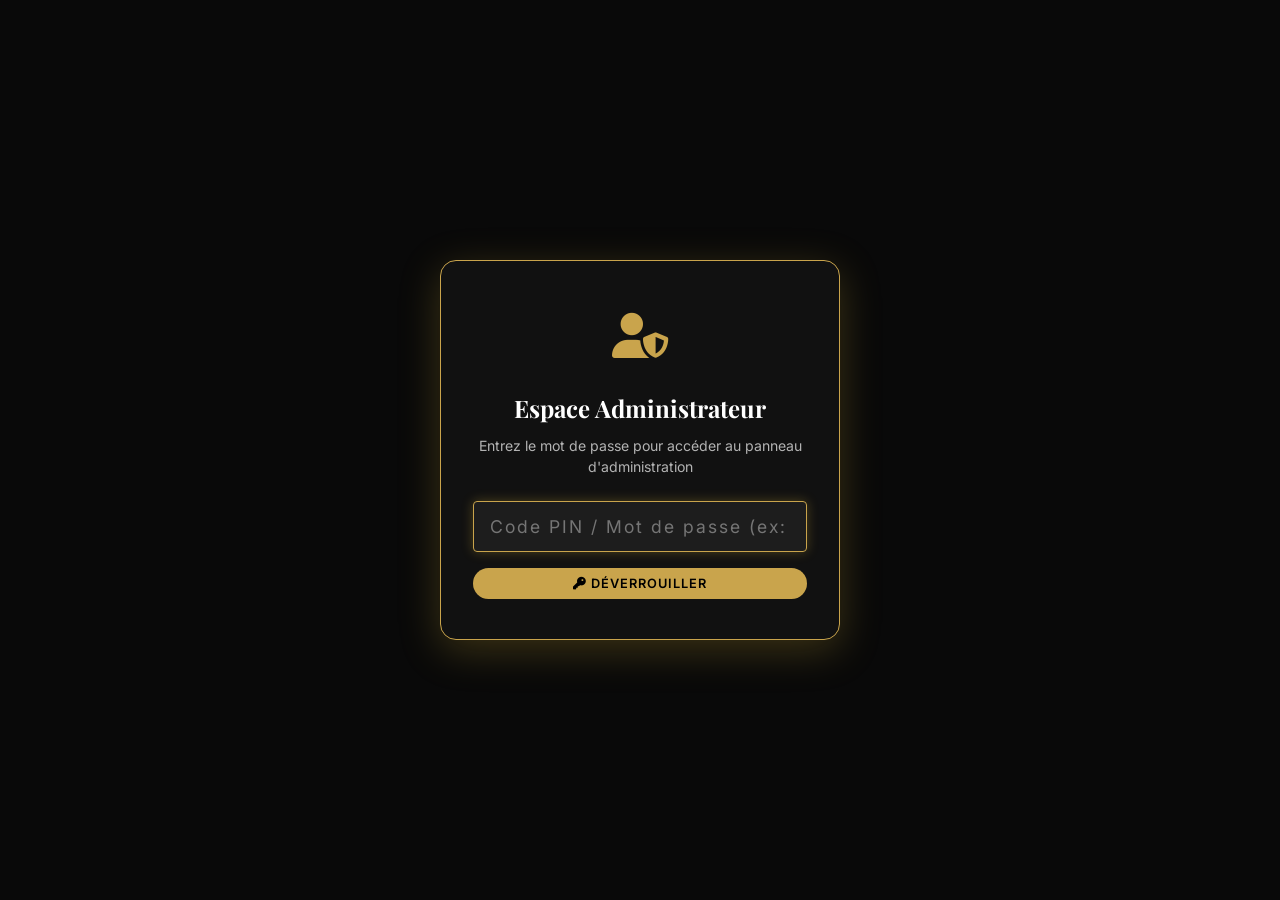
<file: admin.html>
<!DOCTYPE html>
<html lang="fr" dir="ltr">
<head>
  <meta charset="UTF-8">
  <meta name="viewport" content="width=device-width, initial-scale=1.0">
  <title>Agharbi Parfum | Administration</title>
  <meta name="description" content="Panneau d'administration - Gérer les produits Agharbi Parfum">
  <link rel="stylesheet" href="style.css">
  <link rel="stylesheet" href="https://cdnjs.cloudflare.com/ajax/libs/font-awesome/6.5.1/css/all.min.css">
</head>
<body class="admin-page">

  <!-- Admin Auth Lock Screen Overlay -->
  <div class="admin-auth-overlay" id="adminAuthOverlay">
    <div class="admin-auth-box">
      <div class="auth-icon"><i class="fas fa-user-shield"></i></div>
      <h2>Espace Administrateur</h2>
      <p>Entrez le mot de passe pour accéder au panneau d'administration</p>
      <form onsubmit="verifyAdminPassword(event)">
        <div class="form-group" style="margin-bottom:16px;">
          <input type="password" id="adminPasswordInput" placeholder="Code PIN / Mot de passe (ex: 1234)" required autofocus>
        </div>
        <div id="authErrorMsg" class="auth-error" style="display:none; color:#ff4d4d; font-size:0.85rem; margin-bottom:12px; font-weight:600;">
          <i class="fas fa-exclamation-circle"></i> Mot de passe incorrect !
        </div>
        <button type="submit" class="admin-btn admin-btn-primary" style="width:100%; justify-content:center;">
          <i class="fas fa-key"></i> Déverrouiller
        </button>
      </form>
    </div>
  </div>

  <!-- Admin Container -->
  <div class="admin-container" id="adminMainContainer" style="display:none;">
    
    <!-- Admin Header -->
    <div class="admin-header">
      <h1><span class="gold">AGharbï PARFUMS</span> — Administration</h1>
      <p>Gérez vos produits, importez depuis Excel et exportez votre catalogue</p>
      <div class="admin-nav">
        <a href="index.html"><i class="fas fa-home"></i> Boutique</a>
        <a href="#" class="active" onclick="showTab('products')"><i class="fas fa-box"></i> Produits</a>
        <a href="#" onclick="showTab('import')"><i class="fas fa-file-excel"></i> Import Excel</a>
        <a href="#" onclick="showTab('add')"><i class="fas fa-plus-circle"></i> Ajouter</a>
        <a href="#" onclick="lockAdmin()" style="margin-left:auto; color:#ff4d4d;"><i class="fas fa-sign-out-alt"></i> Déconnexion</a>
      </div>
    </div>

    <!-- Stats -->
    <div class="admin-stats" id="adminStats">
      <div class="admin-stat-card">
        <div class="stat-icon"><i class="fas fa-box-open"></i></div>
        <div class="stat-value" id="statTotal">0</div>
        <div class="stat-label">Total Produits</div>
      </div>
      <div class="admin-stat-card">
        <div class="stat-icon"><i class="fas fa-mars"></i></div>
        <div class="stat-value" id="statHomme">0</div>
        <div class="stat-label">Pour Homme</div>
      </div>
      <div class="admin-stat-card">
        <div class="stat-icon"><i class="fas fa-venus"></i></div>
        <div class="stat-value" id="statFemme">0</div>
        <div class="stat-label">Pour Femme</div>
      </div>
      <div class="admin-stat-card">
        <div class="stat-icon"><i class="fas fa-star"></i></div>
        <div class="stat-value" id="statBestseller">0</div>
        <div class="stat-label">Best-sellers</div>
      </div>
    </div>

    <!-- Tab: Products Table -->
    <div id="tabProducts" class="admin-tab">
      <div class="data-table-container">
        <div class="data-table-header">
          <h3><i class="fas fa-list"></i> Liste des Produits</h3>
          <div class="data-table-actions">
            <button class="admin-btn admin-btn-outline" onclick="exportToExcel()">
              <i class="fas fa-download"></i> Exporter Excel
            </button>
            <button class="admin-btn admin-btn-danger" onclick="clearAllProducts()">
              <i class="fas fa-trash"></i> Tout Supprimer
            </button>
          </div>
        </div>
        <div style="overflow-x:auto;">
          <table class="data-table">
            <thead>
              <tr>
                <th>Image</th>
                <th>Nom (FR)</th>
                <th>Nom (AR)</th>
                <th>Catégorie</th>
                <th>Prix (MAD)</th>
                <th>Badge</th>
                <th>Actions</th>
              </tr>
            </thead>
            <tbody id="productsTableBody">
              <!-- Filled by JS -->
            </tbody>
          </table>
        </div>
      </div>
    </div>

    <!-- Tab: Import Excel -->
    <div id="tabImport" class="admin-tab" style="display:none;">
      <div class="upload-section">
        <h3><i class="fas fa-file-excel"></i> Importer depuis Excel</h3>
        <div class="upload-zone" id="uploadZone">
          <input type="file" id="excelFile" accept=".xlsx,.xls,.csv" onchange="handleFileUpload(event)">
          <i class="fas fa-cloud-upload-alt"></i>
          <h4>Glissez votre fichier ici ou cliquez pour parcourir</h4>
          <p>Formats supportés: .xlsx, .xls, .csv</p>
          <div class="file-types">Maximum 10MB</div>
        </div>
        <div style="display:flex; gap:12px; justify-content:center; flex-wrap:wrap; margin-top:16px;">
          <div class="template-download" onclick="loadDefaultCSV()">
            <i class="fas fa-sync-alt"></i> Charger "produits_agharbi.csv"
          </div>
          <div class="template-download" onclick="downloadTemplate()">
            <i class="fas fa-download"></i> Télécharger le modèle Excel
          </div>
        </div>
      </div>

      <!-- Preview Table -->
      <div id="previewSection" style="display:none;">
        <div class="data-table-container">
          <div class="data-table-header">
            <h3><i class="fas fa-eye"></i> Aperçu des données</h3>
            <div class="data-table-actions">
              <button class="admin-btn admin-btn-primary" onclick="confirmImport()">
                <i class="fas fa-check"></i> Confirmer l'import
              </button>
              <button class="admin-btn admin-btn-outline" onclick="cancelImport()">
                <i class="fas fa-times"></i> Annuler
              </button>
            </div>
          </div>
          <div style="overflow-x:auto;">
            <table class="data-table">
              <thead>
                <tr>
                  <th>Nom (FR)</th>
                  <th>Nom (AR)</th>
                  <th>Catégorie</th>
                  <th>Prix</th>
                  <th>Description (FR)</th>
                  <th>Badge</th>
                </tr>
              </thead>
              <tbody id="previewTableBody">
              </tbody>
            </table>
          </div>
        </div>
      </div>
    </div>

    <!-- Tab: Add Product -->
    <div id="tabAdd" class="admin-tab" style="display:none;">
      <div class="admin-form">
        <h3 style="font-family:var(--font-heading); margin-bottom:24px;">
          <i class="fas fa-plus-circle" style="color:var(--color-gold);"></i> Ajouter un Produit
        </h3>
        <form onsubmit="addProductManual(event)">
          <div class="form-row">
            <div class="form-group">
              <label>Nom (Français)</label>
              <input type="text" id="addNameFr" placeholder="Ex: Oud Royal" required>
            </div>
            <div class="form-group">
              <label>Nom (العربية)</label>
              <input type="text" id="addNameAr" placeholder="Ex: عود ملكي" required>
            </div>
          </div>
          <div class="form-row">
            <div class="form-group">
              <label>Catégorie</label>
              <select id="addCategory" required>
                <option value="homme">Pour Homme</option>
                <option value="femme">Pour Femme</option>
              </select>
            </div>
            <div class="form-group">
              <label>Prix (MAD)</label>
              <input type="number" id="addPrice" placeholder="450" min="0" required>
            </div>
          </div>
          <div class="form-row">
            <div class="form-group">
              <label>Badge</label>
              <select id="addBadge">
                <option value="">Aucun</option>
                <option value="nouveau">Nouveau</option>
                <option value="bestseller">Best-seller</option>
              </select>
            </div>
            <div class="form-group">
              <label>Image URL</label>
              <input type="text" id="addImage" placeholder="images/perfume-men-1.jpg" value="images/perfume-men-1.jpg">
            </div>
          </div>
          <div class="form-group">
            <label>Description (Français)</label>
            <textarea id="addDescFr" placeholder="Description en français..."></textarea>
          </div>
          <div class="form-group">
            <label>Description (العربية)</label>
            <textarea id="addDescAr" placeholder="الوصف بالعربية..."></textarea>
          </div>
          <div class="form-group">
            <label>Tailles disponibles (séparées par des virgules)</label>
            <input type="text" id="addSizes" placeholder="50ml, 100ml, 150ml" value="50ml, 100ml, 150ml">
          </div>
          <button type="submit" class="admin-btn admin-btn-primary" style="padding:14px 40px; font-size:0.9rem;">
            <i class="fas fa-plus"></i> Ajouter le Produit
          </button>
        </form>
      </div>
    </div>

    <!-- Edit Modal -->
    <div class="product-modal-overlay" id="editModal">
      <div class="product-modal" style="grid-template-columns:1fr; max-width:600px;">
        <button class="modal-close" onclick="closeEditModal()"><i class="fas fa-times"></i></button>
        <div class="modal-details" style="padding:40px;">
          <h2 class="modal-name" style="margin-bottom:24px;"><i class="fas fa-edit" style="color:var(--color-gold);"></i> Modifier le Produit</h2>
          <form onsubmit="saveEditProduct(event)">
            <input type="hidden" id="editId">
            <div class="form-row">
              <div class="form-group">
                <label>Nom (FR)</label>
                <input type="text" id="editNameFr" required>
              </div>
              <div class="form-group">
                <label>Nom (AR)</label>
                <input type="text" id="editNameAr" required>
              </div>
            </div>
            <div class="form-row">
              <div class="form-group">
                <label>Catégorie</label>
                <select id="editCategory" required>
                  <option value="homme">Pour Homme</option>
                  <option value="femme">Pour Femme</option>
                </select>
              </div>
              <div class="form-group">
                <label>Prix (MAD)</label>
                <input type="number" id="editPrice" min="0" required>
              </div>
            </div>
            <div class="form-row">
              <div class="form-group">
                <label>Badge</label>
                <select id="editBadge">
                  <option value="">Aucun</option>
                  <option value="nouveau">Nouveau</option>
                  <option value="bestseller">Best-seller</option>
                </select>
              </div>
              <div class="form-group">
                <label>Image URL</label>
                <input type="text" id="editImage">
              </div>
            </div>
            <div class="form-group">
              <label>Description (FR)</label>
              <textarea id="editDescFr"></textarea>
            </div>
            <div class="form-group">
              <label>Description (AR)</label>
              <textarea id="editDescAr"></textarea>
            </div>
            <button type="submit" class="admin-btn admin-btn-primary" style="padding:14px 40px; font-size:0.9rem;">
              <i class="fas fa-save"></i> Enregistrer
            </button>
          </form>
        </div>
      </div>
    </div>

  </div>

  <!-- Toast Container -->
  <div class="toast-container" id="toastContainer"></div>

  <!-- SheetJS (xlsx) for Excel support -->
  <script src="https://cdn.sheetjs.com/xlsx-0.20.1/package/dist/xlsx.full.min.js"></script>
  <script src="admin.js"></script>
</body>
</html>
</file>
<file: style.css>
/* ============================================
   AGHARBI PARFUM - Premium E-Commerce CSS
   Color Scheme: Black, White & Gold
   ============================================ */

/* ---- Google Fonts Import ---- */
@import url('https://fonts.googleapis.com/css2?family=Playfair+Display:ital,wght@0,400;0,500;0,600;0,700;0,800;0,900;1,400;1,500;1,600&family=Inter:wght@300;400;500;600;700&family=Noto+Kufi+Arabic:wght@300;400;500;600;700&display=swap');

/* ---- CSS Variables ---- */
:root {
  --color-black: #000000;
  --color-dark: #0a0a0a;
  --color-dark-card: #111111;
  --color-dark-hover: #1a1a1a;
  --color-dark-border: #222222;
  --color-white: #ffffff;
  --color-white-muted: #b3b3b3;
  --color-white-soft: #888888;
  --color-gold: #c9a44c;
  --color-gold-light: #d4af37;
  --color-gold-dark: #a8872e;
  --color-gold-glow: rgba(201, 164, 76, 0.3);
  --color-gold-subtle: rgba(201, 164, 76, 0.1);
  --color-danger: #e74c3c;
  --color-success: #2ecc71;
  
  --font-heading: 'Playfair Display', 'Noto Kufi Arabic', serif;
  --font-body: 'Inter', 'Noto Kufi Arabic', sans-serif;
  
  --shadow-sm: 0 2px 8px rgba(0,0,0,0.3);
  --shadow-md: 0 4px 20px rgba(0,0,0,0.4);
  --shadow-lg: 0 8px 40px rgba(0,0,0,0.5);
  --shadow-gold: 0 4px 20px rgba(201, 164, 76, 0.2);
  
  --radius-sm: 4px;
  --radius-md: 8px;
  --radius-lg: 16px;
  --radius-xl: 24px;
  --radius-full: 9999px;
  
  --transition: all 0.3s ease;
  --transition-fast: all 0.15s ease;
  --transition-slow: all 0.5s ease;
  
  --z-dropdown: 100;
  --z-sticky: 200;
  --z-navbar: 1000;
  --z-modal: 2000;
  --z-cart: 1500;
  --z-toast: 3000;
  --z-loader: 9999;
}

/* ---- CSS Reset ---- */
*, *::before, *::after {
  margin: 0;
  padding: 0;
  box-sizing: border-box;
}

html {
  scroll-behavior: smooth;
  font-size: 16px;
  -webkit-text-size-adjust: 100%;
}

body {
  font-family: var(--font-body);
  background-color: var(--color-dark);
  color: var(--color-white);
  line-height: 1.6;
  overflow-x: hidden;
  -webkit-font-smoothing: antialiased;
  -moz-osx-font-smoothing: grayscale;
}

a {
  text-decoration: none;
  color: inherit;
  transition: var(--transition);
}

ul, ol { list-style: none; }
img { max-width: 100%; height: auto; display: block; }
button { cursor: pointer; border: none; background: none; font-family: inherit; }
input, textarea, select { font-family: inherit; }

/* ---- Custom Scrollbar ---- */
::-webkit-scrollbar { width: 8px; }
::-webkit-scrollbar-track { background: var(--color-dark); }
::-webkit-scrollbar-thumb {
  background: var(--color-gold-dark);
  border-radius: var(--radius-full);
}
::-webkit-scrollbar-thumb:hover { background: var(--color-gold); }

::selection {
  background: var(--color-gold);
  color: var(--color-black);
}

/* ============================================
   PAGE LOADER
   ============================================ */
.page-loader {
  position: fixed;
  inset: 0;
  background: var(--color-black);
  display: flex;
  align-items: center;
  justify-content: center;
  z-index: var(--z-loader);
  transition: opacity 0.5s ease, visibility 0.5s ease;
}

.page-loader.hidden {
  opacity: 0;
  visibility: hidden;
}

.loader-content {
  text-align: center;
}

.loader-logo {
  font-family: var(--font-heading);
  font-size: 2.5rem;
  font-weight: 700;
  background: linear-gradient(135deg, var(--color-gold-light), var(--color-gold), var(--color-gold-dark));
  -webkit-background-clip: text;
  -webkit-text-fill-color: transparent;
  background-clip: text;
  animation: pulse 1.5s ease-in-out infinite;
}

.loader-bar {
  width: 200px;
  height: 2px;
  background: var(--color-dark-border);
  margin: 24px auto 0;
  border-radius: var(--radius-full);
  overflow: hidden;
}

.loader-bar::after {
  content: '';
  display: block;
  width: 40%;
  height: 100%;
  background: linear-gradient(90deg, var(--color-gold-dark), var(--color-gold-light));
  border-radius: var(--radius-full);
  animation: shimmer-bar 1.2s ease-in-out infinite;
}

/* ============================================
   NAVIGATION
   ============================================ */
.navbar {
  position: fixed;
  top: 0;
  left: 0;
  right: 0;
  z-index: var(--z-navbar);
  padding: 16px 0;
  transition: var(--transition);
  background: transparent;
}

.navbar.scrolled {
  background: rgba(0, 0, 0, 0.85);
  backdrop-filter: blur(20px);
  -webkit-backdrop-filter: blur(20px);
  padding: 10px 0;
  border-bottom: 1px solid var(--color-dark-border);
}

.navbar .container {
  max-width: 1400px;
  margin: 0 auto;
  padding: 0 24px;
  display: flex;
  align-items: center;
  justify-content: space-between;
}

.navbar-brand {
  font-family: var(--font-heading);
  font-size: 1.75rem;
  font-weight: 700;
  background: linear-gradient(135deg, var(--color-gold-light), var(--color-gold), var(--color-gold-dark));
  -webkit-background-clip: text;
  -webkit-text-fill-color: transparent;
  background-clip: text;
  letter-spacing: 2px;
  text-transform: none;
}

.nav-links {
  display: flex;
  align-items: center;
  gap: 32px;
}

.nav-links a {
  font-size: 0.9rem;
  font-weight: 500;
  color: var(--color-white-muted);
  text-transform: uppercase;
  letter-spacing: 1.5px;
  position: relative;
  padding: 4px 0;
}

.nav-links a::after {
  content: '';
  position: absolute;
  bottom: -2px;
  left: 0;
  width: 0;
  height: 2px;
  background: linear-gradient(90deg, var(--color-gold), var(--color-gold-light));
  transition: width 0.3s ease;
}

.nav-links a:hover,
.nav-links a.active {
  color: var(--color-gold);
}

.nav-links a:hover::after,
.nav-links a.active::after {
  width: 100%;
}

.nav-actions {
  display: flex;
  align-items: center;
  gap: 16px;
}

.lang-toggle {
  font-size: 0.85rem;
  font-weight: 600;
  color: var(--color-gold);
  border: 1px solid var(--color-gold);
  padding: 6px 14px;
  border-radius: var(--radius-full);
  transition: var(--transition);
  text-transform: uppercase;
  letter-spacing: 1px;
}

.lang-toggle:hover {
  background: var(--color-gold);
  color: var(--color-black);
}

.cart-icon {
  position: relative;
  color: var(--color-white);
  font-size: 1.3rem;
  transition: var(--transition);
  padding: 8px;
}

.cart-icon:hover { color: var(--color-gold); }

.cart-badge {
  position: absolute;
  top: 0;
  right: 0;
  background: var(--color-gold);
  color: var(--color-black);
  font-size: 0.65rem;
  font-weight: 700;
  width: 18px;
  height: 18px;
  border-radius: 50%;
  display: flex;
  align-items: center;
  justify-content: center;
  transform: scale(0);
  transition: transform 0.3s cubic-bezier(0.68, -0.55, 0.27, 1.55);
}

.cart-badge.show { transform: scale(1); }

/* Hamburger */
.hamburger {
  display: none;
  flex-direction: column;
  gap: 5px;
  padding: 8px;
  cursor: pointer;
}

.hamburger span {
  display: block;
  width: 24px;
  height: 2px;
  background: var(--color-white);
  transition: var(--transition);
  transform-origin: center;
}

.hamburger.active span:nth-child(1) {
  transform: rotate(45deg) translateY(5px) translateX(5px);
}
.hamburger.active span:nth-child(2) { opacity: 0; }
.hamburger.active span:nth-child(3) {
  transform: rotate(-45deg) translateY(-5px) translateX(5px);
}

/* Mobile Menu */
.mobile-menu {
  position: fixed;
  top: 0;
  right: -100%;
  width: 320px;
  height: 100vh;
  background: rgba(10, 10, 10, 0.98);
  backdrop-filter: blur(20px);
  z-index: calc(var(--z-navbar) + 1);
  transition: right 0.4s cubic-bezier(0.16, 1, 0.3, 1);
  display: flex;
  flex-direction: column;
  padding: 80px 32px 32px;
  border-left: 1px solid var(--color-dark-border);
}

.mobile-menu.open { right: 0; }

.mobile-menu-close {
  position: absolute;
  top: 24px;
  right: 24px;
  color: var(--color-white);
  font-size: 1.5rem;
  padding: 8px;
}

.mobile-menu a {
  display: block;
  font-size: 1.2rem;
  font-weight: 500;
  color: var(--color-white-muted);
  padding: 16px 0;
  border-bottom: 1px solid var(--color-dark-border);
  transition: var(--transition);
}

.mobile-menu a:hover { color: var(--color-gold); padding-left: 8px; }

.mobile-overlay {
  position: fixed;
  inset: 0;
  background: rgba(0,0,0,0.7);
  z-index: var(--z-navbar);
  opacity: 0;
  visibility: hidden;
  transition: var(--transition);
}

.mobile-overlay.show {
  opacity: 1;
  visibility: visible;
}

/* ============================================
   HERO SECTION
   ============================================ */
.hero {
  position: relative;
  min-height: 100vh;
  display: flex;
  align-items: center;
  justify-content: center;
  overflow: hidden;
}

.hero-bg {
  position: absolute;
  inset: 0;
  z-index: 0;
}

.hero-bg img {
  width: 100%;
  height: 100%;
  object-fit: cover;
  transform: scale(1.1);
  transition: transform 8s ease;
}

.hero:hover .hero-bg img {
  transform: scale(1);
}

.hero-overlay {
  position: absolute;
  inset: 0;
  background: linear-gradient(
    to bottom,
    rgba(0,0,0,0.7) 0%,
    rgba(0,0,0,0.5) 40%,
    rgba(0,0,0,0.6) 70%,
    rgba(10,10,10,1) 100%
  );
  z-index: 1;
}

.hero-content {
  position: relative;
  z-index: 2;
  text-align: center;
  max-width: 800px;
  padding: 0 24px;
  animation: fadeInUp 1s ease 0.3s both;
}

.hero-badge {
  display: inline-block;
  font-size: 0.8rem;
  font-weight: 600;
  letter-spacing: 4px;
  text-transform: uppercase;
  color: var(--color-gold);
  border: 1px solid var(--color-gold);
  padding: 8px 24px;
  border-radius: var(--radius-full);
  margin-bottom: 24px;
  animation: fadeInUp 1s ease 0.5s both;
}

.hero h1 {
  font-family: var(--font-heading);
  font-size: clamp(2.5rem, 6vw, 5rem);
  font-weight: 700;
  line-height: 1.1;
  margin-bottom: 20px;
  color: var(--color-white);
  animation: fadeInUp 1s ease 0.7s both;
}

.hero h1 .gold {
  background: linear-gradient(135deg, var(--color-gold-light), var(--color-gold));
  -webkit-background-clip: text;
  -webkit-text-fill-color: transparent;
  background-clip: text;
}

.hero-subtitle {
  font-size: 1.15rem;
  color: var(--color-white-muted);
  line-height: 1.8;
  margin-bottom: 40px;
  max-width: 600px;
  margin-left: auto;
  margin-right: auto;
  animation: fadeInUp 1s ease 0.9s both;
}

.hero-buttons {
  display: flex;
  gap: 16px;
  justify-content: center;
  flex-wrap: wrap;
  animation: fadeInUp 1s ease 1.1s both;
}

/* Buttons */
.btn-primary {
  display: inline-flex;
  align-items: center;
  gap: 8px;
  background: linear-gradient(135deg, var(--color-gold), var(--color-gold-light));
  color: var(--color-black);
  font-weight: 700;
  font-size: 0.9rem;
  padding: 14px 36px;
  border-radius: var(--radius-full);
  text-transform: uppercase;
  letter-spacing: 2px;
  transition: var(--transition);
  position: relative;
  overflow: hidden;
}

.btn-primary::before {
  content: '';
  position: absolute;
  inset: 0;
  background: linear-gradient(135deg, var(--color-gold-light), #f0d78c);
  opacity: 0;
  transition: opacity 0.3s ease;
}

.btn-primary:hover::before { opacity: 1; }
.btn-primary:hover {
  transform: translateY(-2px);
  box-shadow: 0 8px 30px rgba(201, 164, 76, 0.4);
}
.btn-primary span { position: relative; z-index: 1; }

.btn-outline {
  display: inline-flex;
  align-items: center;
  gap: 8px;
  background: transparent;
  color: var(--color-gold);
  font-weight: 600;
  font-size: 0.9rem;
  padding: 14px 36px;
  border-radius: var(--radius-full);
  border: 1px solid var(--color-gold);
  text-transform: uppercase;
  letter-spacing: 2px;
  transition: var(--transition);
}

.btn-outline:hover {
  background: var(--color-gold);
  color: var(--color-black);
  transform: translateY(-2px);
  box-shadow: 0 8px 30px rgba(201, 164, 76, 0.3);
}

/* Scroll Indicator */
.scroll-indicator {
  position: absolute;
  bottom: 40px;
  left: 50%;
  transform: translateX(-50%);
  z-index: 2;
  animation: float 2s ease-in-out infinite;
}

.scroll-indicator .mouse {
  width: 26px;
  height: 40px;
  border: 2px solid var(--color-gold);
  border-radius: 13px;
  position: relative;
}

.scroll-indicator .mouse::after {
  content: '';
  width: 4px;
  height: 8px;
  background: var(--color-gold);
  border-radius: 2px;
  position: absolute;
  top: 6px;
  left: 50%;
  transform: translateX(-50%);
  animation: scrollWheel 1.5s ease-in-out infinite;
}

/* ============================================
   SECTION STYLES
   ============================================ */
.section { padding: 100px 0; }

.container {
  max-width: 1400px;
  margin: 0 auto;
  padding: 0 24px;
}

.section-header {
  text-align: center;
  margin-bottom: 60px;
}

.section-header .accent-line {
  width: 60px;
  height: 3px;
  background: linear-gradient(90deg, var(--color-gold-dark), var(--color-gold-light));
  margin: 0 auto 16px;
  border-radius: var(--radius-full);
}

.section-header h2 {
  font-family: var(--font-heading);
  font-size: clamp(1.8rem, 4vw, 3rem);
  font-weight: 700;
  margin-bottom: 12px;
  color: var(--color-white);
}

.section-header h2 .gold { 
  color: var(--color-gold); 
}

.section-header p {
  font-size: 1.05rem;
  color: var(--color-white-muted);
  max-width: 600px;
  margin: 0 auto;
}

/* ============================================
   CATEGORIES SECTION
   ============================================ */
.categories-grid {
  display: grid;
  grid-template-columns: repeat(2, 1fr);
  gap: 24px;
}

.category-card {
  position: relative;
  height: 400px;
  border-radius: var(--radius-lg);
  overflow: hidden;
  cursor: pointer;
  border: 1px solid transparent;
  transition: var(--transition);
}

.category-card:hover {
  border-color: var(--color-gold);
  box-shadow: var(--shadow-gold);
}

.category-card img {
  width: 100%;
  height: 100%;
  object-fit: cover;
  transition: transform 0.6s ease;
}

.category-card:hover img { transform: scale(1.08); }

.category-card .overlay {
  position: absolute;
  inset: 0;
  background: linear-gradient(to top, rgba(0,0,0,0.85) 0%, rgba(0,0,0,0.2) 60%);
  display: flex;
  flex-direction: column;
  justify-content: flex-end;
  padding: 32px;
  transition: var(--transition);
}

.category-card h3 {
  font-family: var(--font-heading);
  font-size: 1.8rem;
  font-weight: 700;
  color: var(--color-white);
  margin-bottom: 8px;
}

.category-card p {
  font-size: 0.95rem;
  color: var(--color-white-muted);
}

.category-card .arrow {
  display: inline-flex;
  align-items: center;
  gap: 8px;
  color: var(--color-gold);
  font-weight: 600;
  margin-top: 12px;
  font-size: 0.9rem;
  transition: var(--transition);
}

.category-card:hover .arrow { transform: translateX(8px); }

[dir="rtl"] .category-card:hover .arrow { transform: translateX(-8px); }

/* ============================================
   PRODUCTS SECTION
   ============================================ */
.filter-bar {
  display: flex;
  justify-content: center;
  gap: 12px;
  margin-bottom: 48px;
  flex-wrap: wrap;
}

.filter-btn {
  padding: 10px 28px;
  border-radius: var(--radius-full);
  font-size: 0.85rem;
  font-weight: 600;
  letter-spacing: 1px;
  text-transform: uppercase;
  color: var(--color-white-muted);
  border: 1px solid var(--color-dark-border);
  background: transparent;
  transition: var(--transition);
}

.filter-btn:hover {
  border-color: var(--color-gold);
  color: var(--color-gold);
}

.filter-btn.active {
  background: var(--color-gold);
  color: var(--color-black);
  border-color: var(--color-gold);
}

.products-grid {
  display: grid;
  grid-template-columns: repeat(4, 1fr);
  gap: 24px;
}

.product-card {
  background: var(--color-dark-card);
  border-radius: var(--radius-lg);
  overflow: hidden;
  border: 1px solid var(--color-dark-border);
  transition: var(--transition);
  position: relative;
}

.product-card::before {
  content: '';
  position: absolute;
  top: 0;
  left: 0;
  right: 0;
  height: 3px;
  background: linear-gradient(90deg, var(--color-gold-dark), var(--color-gold-light), var(--color-gold-dark));
  opacity: 0;
  transition: opacity 0.3s ease;
}

.product-card:hover::before { opacity: 1; }

.product-card:hover {
  transform: translateY(-6px);
  border-color: var(--color-gold);
  box-shadow: var(--shadow-gold);
}

.product-card .image-container {
  position: relative;
  width: 100%;
  aspect-ratio: 3/4;
  overflow: hidden;
  background: var(--color-black);
}

.product-card .image-container img {
  width: 100%;
  height: 100%;
  object-fit: cover;
  transition: transform 0.5s ease;
}

.product-card:hover .image-container img { transform: scale(1.08); }

.product-card .wishlist-btn {
  position: absolute;
  top: 12px;
  right: 12px;
  width: 36px;
  height: 36px;
  border-radius: 50%;
  background: rgba(0,0,0,0.6);
  backdrop-filter: blur(4px);
  display: flex;
  align-items: center;
  justify-content: center;
  color: var(--color-white);
  font-size: 1rem;
  transition: var(--transition);
  z-index: 2;
}

.product-card .wishlist-btn:hover,
.product-card .wishlist-btn.liked {
  background: var(--color-gold);
  color: var(--color-black);
}

.product-card .product-badge {
  position: absolute;
  top: 12px;
  left: 12px;
  background: var(--color-gold);
  color: var(--color-black);
  font-size: 0.7rem;
  font-weight: 700;
  padding: 4px 12px;
  border-radius: var(--radius-full);
  text-transform: uppercase;
  letter-spacing: 1px;
  z-index: 2;
}

.product-info {
  padding: 20px;
}

.product-category {
  display: inline-block;
  font-size: 0.7rem;
  font-weight: 600;
  color: var(--color-gold);
  text-transform: uppercase;
  letter-spacing: 1.5px;
  margin-bottom: 8px;
}

.product-name {
  font-family: var(--font-heading);
  font-size: 1.15rem;
  font-weight: 600;
  color: var(--color-white);
  margin-bottom: 8px;
  transition: var(--transition);
  cursor: pointer;
}

.product-name:hover { color: var(--color-gold); }

.product-description {
  font-size: 0.85rem;
  color: var(--color-white-soft);
  margin-bottom: 12px;
  display: -webkit-box;
  -webkit-line-clamp: 2;
  -webkit-box-orient: vertical;
  overflow: hidden;
}

.product-footer {
  display: flex;
  align-items: center;
  justify-content: space-between;
  margin-top: 12px;
}

.product-price {
  font-family: var(--font-heading);
  font-size: 1.3rem;
  font-weight: 700;
  color: var(--color-gold);
}

.product-price .currency {
  font-size: 0.85rem;
  font-weight: 500;
  margin-left: 2px;
}

.add-to-cart-btn {
  display: inline-flex;
  align-items: center;
  gap: 6px;
  padding: 10px 20px;
  border-radius: var(--radius-full);
  border: 1px solid var(--color-gold);
  color: var(--color-gold);
  font-size: 0.8rem;
  font-weight: 600;
  text-transform: uppercase;
  letter-spacing: 1px;
  transition: var(--transition);
}

.add-to-cart-btn:hover {
  background: var(--color-gold);
  color: var(--color-black);
}

/* ============================================
   ABOUT SECTION
   ============================================ */
.about-grid {
  display: grid;
  grid-template-columns: 1fr 1fr;
  gap: 60px;
  align-items: center;
}

.about-image {
  position: relative;
  border-radius: var(--radius-lg);
  overflow: hidden;
  border: 1px solid var(--color-dark-border);
}

.about-image img {
  width: 100%;
  height: 500px;
  object-fit: cover;
}

.about-image::after {
  content: '';
  position: absolute;
  bottom: -10px;
  right: -10px;
  width: 120px;
  height: 120px;
  border: 2px solid var(--color-gold);
  border-radius: var(--radius-lg);
  z-index: -1;
}

.about-content h3 {
  font-family: var(--font-heading);
  font-size: 2rem;
  font-weight: 700;
  margin-bottom: 20px;
  line-height: 1.3;
}

.about-content h3 .gold { color: var(--color-gold); }

.about-content p {
  color: var(--color-white-muted);
  font-size: 1rem;
  line-height: 1.8;
  margin-bottom: 16px;
}

.about-stats {
  display: grid;
  grid-template-columns: repeat(3, 1fr);
  gap: 24px;
  margin-top: 32px;
  padding-top: 32px;
  border-top: 1px solid var(--color-dark-border);
}

.stat-item { text-align: center; }

.stat-number {
  font-family: var(--font-heading);
  font-size: 2.2rem;
  font-weight: 700;
  color: var(--color-gold);
  line-height: 1;
  margin-bottom: 4px;
}

.stat-label {
  font-size: 0.85rem;
  color: var(--color-white-muted);
}

/* ============================================
   NEWSLETTER SECTION
   ============================================ */
.newsletter-section {
  background: var(--color-dark-card);
  border-top: 1px solid var(--color-gold-subtle);
  position: relative;
  overflow: hidden;
}

.newsletter-section::before {
  content: '';
  position: absolute;
  top: 0;
  left: 0;
  right: 0;
  height: 1px;
  background: linear-gradient(90deg, transparent, var(--color-gold), transparent);
}

.newsletter-content {
  max-width: 600px;
  margin: 0 auto;
  text-align: center;
}

.newsletter-content h3 {
  font-family: var(--font-heading);
  font-size: 2rem;
  margin-bottom: 12px;
}

.newsletter-content p {
  color: var(--color-white-muted);
  margin-bottom: 32px;
}

.newsletter-form {
  display: flex;
  gap: 12px;
}

.newsletter-form input {
  flex: 1;
  padding: 14px 24px;
  background: var(--color-dark);
  border: 1px solid var(--color-dark-border);
  border-radius: var(--radius-full);
  color: var(--color-white);
  font-size: 0.95rem;
  transition: var(--transition);
  outline: none;
}

.newsletter-form input::placeholder {
  color: var(--color-white-soft);
}

.newsletter-form input:focus {
  border-color: var(--color-gold);
  box-shadow: 0 0 0 3px var(--color-gold-subtle);
}

.newsletter-form button {
  padding: 14px 32px;
  background: linear-gradient(135deg, var(--color-gold), var(--color-gold-light));
  color: var(--color-black);
  font-weight: 700;
  border-radius: var(--radius-full);
  text-transform: uppercase;
  letter-spacing: 1px;
  font-size: 0.85rem;
  transition: var(--transition);
  white-space: nowrap;
}

.newsletter-form button:hover {
  transform: translateY(-2px);
  box-shadow: 0 8px 30px rgba(201, 164, 76, 0.4);
}

/* ============================================
   FOOTER
   ============================================ */
.footer {
  background: var(--color-black);
  border-top: 1px solid var(--color-dark-border);
  padding: 60px 0 0;
  position: relative;
}

.footer::before {
  content: '';
  position: absolute;
  top: 0;
  left: 0;
  right: 0;
  height: 1px;
  background: linear-gradient(90deg, transparent, var(--color-gold), transparent);
}

.footer-grid {
  display: grid;
  grid-template-columns: 2fr 1fr 1fr 1fr;
  gap: 48px;
  margin-bottom: 48px;
}

.footer-brand {
  font-family: var(--font-heading);
  font-size: 1.5rem;
  font-weight: 700;
  color: var(--color-gold);
  margin-bottom: 16px;
  letter-spacing: 2px;
}

.footer-about {
  color: var(--color-white-muted);
  font-size: 0.9rem;
  line-height: 1.8;
}

.footer-col h4 {
  font-family: var(--font-heading);
  font-size: 1.1rem;
  color: var(--color-white);
  margin-bottom: 20px;
  position: relative;
  padding-bottom: 12px;
}

.footer-col h4::after {
  content: '';
  position: absolute;
  bottom: 0;
  left: 0;
  width: 30px;
  height: 2px;
  background: var(--color-gold);
}

[dir="rtl"] .footer-col h4::after {
  left: auto;
  right: 0;
}

.footer-col ul li { margin-bottom: 10px; }

.footer-col ul li a {
  color: var(--color-white-muted);
  font-size: 0.9rem;
  transition: var(--transition);
}

.footer-col ul li a:hover {
  color: var(--color-gold);
  padding-left: 4px;
}

[dir="rtl"] .footer-col ul li a:hover {
  padding-left: 0;
  padding-right: 4px;
}

.footer-contact li {
  display: flex;
  align-items: flex-start;
  gap: 12px;
  color: var(--color-white-muted);
  font-size: 0.9rem;
}

.footer-contact li i { color: var(--color-gold); margin-top: 4px; }

.social-links {
  display: flex;
  gap: 12px;
  margin-top: 20px;
}

.social-links a {
  width: 40px;
  height: 40px;
  border-radius: 50%;
  border: 1px solid var(--color-dark-border);
  display: flex;
  align-items: center;
  justify-content: center;
  color: var(--color-white-muted);
  font-size: 1rem;
  transition: var(--transition);
}

.social-links a:hover {
  border-color: var(--color-gold);
  color: var(--color-gold);
  background: var(--color-gold-subtle);
  transform: translateY(-3px);
}

.footer-bottom {
  border-top: 1px solid var(--color-dark-border);
  padding: 20px 0;
  text-align: center;
  color: var(--color-white-soft);
  font-size: 0.85rem;
}

.footer-bottom .gold { color: var(--color-gold); }

/* ============================================
   CART SIDEBAR
   ============================================ */
.cart-overlay {
  position: fixed;
  inset: 0;
  background: rgba(0,0,0,0.7);
  z-index: var(--z-cart);
  opacity: 0;
  visibility: hidden;
  transition: var(--transition);
}

.cart-overlay.show {
  opacity: 1;
  visibility: visible;
}

.cart-sidebar {
  position: fixed;
  top: 0;
  right: -450px;
  width: 420px;
  max-width: 100vw;
  height: 100vh;
  background: var(--color-dark);
  z-index: calc(var(--z-cart) + 1);
  transition: right 0.4s cubic-bezier(0.16, 1, 0.3, 1);
  display: flex;
  flex-direction: column;
  border-left: 1px solid var(--color-dark-border);
}

[dir="rtl"] .cart-sidebar {
  right: auto;
  left: -450px;
  border-left: none;
  border-right: 1px solid var(--color-dark-border);
  transition: left 0.4s cubic-bezier(0.16, 1, 0.3, 1);
}

.cart-sidebar.open { right: 0; }
[dir="rtl"] .cart-sidebar.open { left: 0; }

.cart-header {
  display: flex;
  align-items: center;
  justify-content: space-between;
  padding: 24px;
  border-bottom: 1px solid var(--color-dark-border);
}

.cart-header h3 {
  font-family: var(--font-heading);
  font-size: 1.3rem;
  font-weight: 600;
}

.cart-header .count {
  color: var(--color-gold);
  font-size: 0.9rem;
  margin-left: 8px;
}

.cart-close {
  color: var(--color-white-muted);
  font-size: 1.3rem;
  padding: 4px;
  transition: var(--transition);
}

.cart-close:hover { color: var(--color-gold); transform: rotate(90deg); }

.cart-items {
  flex: 1;
  overflow-y: auto;
  padding: 16px 24px;
}

.cart-item {
  display: flex;
  gap: 16px;
  padding: 16px 0;
  border-bottom: 1px solid var(--color-dark-border);
  animation: fadeIn 0.3s ease;
}

.cart-item-image {
  width: 80px;
  height: 100px;
  border-radius: var(--radius-md);
  overflow: hidden;
  flex-shrink: 0;
}

.cart-item-image img {
  width: 100%;
  height: 100%;
  object-fit: cover;
}

.cart-item-details { flex: 1; }

.cart-item-name {
  font-family: var(--font-heading);
  font-size: 1rem;
  font-weight: 600;
  margin-bottom: 4px;
}

.cart-item-variant {
  font-size: 0.8rem;
  color: var(--color-white-soft);
  margin-bottom: 8px;
}

.cart-item-price {
  color: var(--color-gold);
  font-weight: 600;
  font-size: 0.95rem;
}

.cart-item-actions {
  display: flex;
  align-items: center;
  gap: 12px;
  margin-top: 8px;
}

.qty-control {
  display: flex;
  align-items: center;
  gap: 0;
  border: 1px solid var(--color-dark-border);
  border-radius: var(--radius-md);
  overflow: hidden;
}

.qty-btn {
  width: 30px;
  height: 30px;
  display: flex;
  align-items: center;
  justify-content: center;
  background: var(--color-dark-card);
  color: var(--color-white);
  font-size: 0.9rem;
  transition: var(--transition);
}

.qty-btn:hover {
  background: var(--color-gold);
  color: var(--color-black);
}

.qty-value {
  width: 36px;
  text-align: center;
  font-size: 0.85rem;
  font-weight: 600;
  background: var(--color-dark);
}

.remove-item {
  color: var(--color-white-soft);
  font-size: 0.85rem;
  transition: var(--transition);
}

.remove-item:hover { color: var(--color-danger); }

.cart-empty {
  text-align: center;
  padding: 60px 24px;
  color: var(--color-white-muted);
}

.cart-empty i {
  font-size: 3rem;
  color: var(--color-dark-border);
  margin-bottom: 16px;
}

.cart-footer {
  padding: 24px;
  border-top: 1px solid var(--color-dark-border);
  background: var(--color-dark-card);
}

.cart-total {
  display: flex;
  justify-content: space-between;
  align-items: center;
  margin-bottom: 16px;
}

.cart-total-label {
  font-size: 1rem;
  color: var(--color-white-muted);
}

.cart-total-amount {
  font-family: var(--font-heading);
  font-size: 1.5rem;
  font-weight: 700;
  color: var(--color-gold);
}

.checkout-btn {
  width: 100%;
  padding: 16px;
  background: linear-gradient(135deg, var(--color-gold), var(--color-gold-light));
  color: var(--color-black);
  font-weight: 700;
  font-size: 0.95rem;
  border-radius: var(--radius-full);
  text-transform: uppercase;
  letter-spacing: 2px;
  transition: var(--transition);
}

.checkout-btn:hover {
  transform: translateY(-2px);
  box-shadow: 0 8px 30px rgba(201, 164, 76, 0.4);
}

/* ============================================
   PRODUCT MODAL
   ============================================ */
.product-modal-overlay {
  position: fixed;
  inset: 0;
  background: rgba(0,0,0,0.8);
  z-index: var(--z-modal);
  opacity: 0;
  visibility: hidden;
  transition: var(--transition);
  display: flex;
  align-items: center;
  justify-content: center;
  padding: 24px;
}

.product-modal-overlay.show {
  opacity: 1;
  visibility: visible;
}

.product-modal {
  background: var(--color-dark-card);
  border-radius: var(--radius-xl);
  border: 1px solid var(--color-dark-border);
  max-width: 900px;
  width: 100%;
  max-height: 90vh;
  overflow-y: auto;
  display: grid;
  grid-template-columns: 1fr 1fr;
  transform: scale(0.9);
  transition: transform 0.4s cubic-bezier(0.16, 1, 0.3, 1);
  position: relative;
}

.product-modal-overlay.show .product-modal {
  transform: scale(1);
}

.modal-close {
  position: absolute;
  top: 16px;
  right: 16px;
  width: 40px;
  height: 40px;
  border-radius: 50%;
  background: rgba(0,0,0,0.5);
  backdrop-filter: blur(4px);
  display: flex;
  align-items: center;
  justify-content: center;
  color: var(--color-white);
  font-size: 1.2rem;
  z-index: 10;
  transition: var(--transition);
}

.modal-close:hover {
  background: var(--color-gold);
  color: var(--color-black);
}

.modal-image {
  aspect-ratio: 3/4;
  overflow: hidden;
  border-radius: var(--radius-xl) 0 0 var(--radius-xl);
}

.modal-image img {
  width: 100%;
  height: 100%;
  object-fit: cover;
}

.modal-details {
  padding: 40px 32px;
  display: flex;
  flex-direction: column;
  justify-content: center;
}

.modal-category {
  font-size: 0.75rem;
  font-weight: 600;
  color: var(--color-gold);
  text-transform: uppercase;
  letter-spacing: 2px;
  margin-bottom: 8px;
}

.modal-name {
  font-family: var(--font-heading);
  font-size: 1.8rem;
  font-weight: 700;
  margin-bottom: 12px;
}

.modal-price {
  font-family: var(--font-heading);
  font-size: 1.6rem;
  font-weight: 700;
  color: var(--color-gold);
  margin-bottom: 16px;
}

.modal-desc {
  color: var(--color-white-muted);
  font-size: 0.95rem;
  line-height: 1.8;
  margin-bottom: 24px;
}

.modal-sizes {
  margin-bottom: 24px;
}

.modal-sizes-label {
  font-size: 0.85rem;
  font-weight: 600;
  margin-bottom: 10px;
  color: var(--color-white-muted);
}

.size-options {
  display: flex;
  gap: 10px;
}

.size-btn {
  padding: 8px 20px;
  border-radius: var(--radius-full);
  border: 1px solid var(--color-dark-border);
  color: var(--color-white-muted);
  font-size: 0.85rem;
  font-weight: 500;
  transition: var(--transition);
}

.size-btn:hover,
.size-btn.active {
  border-color: var(--color-gold);
  color: var(--color-gold);
  background: var(--color-gold-subtle);
}

.modal-qty {
  display: flex;
  align-items: center;
  gap: 16px;
  margin-bottom: 24px;
}

.modal-qty-label {
  font-size: 0.85rem;
  font-weight: 600;
  color: var(--color-white-muted);
}

.modal-add-btn {
  width: 100%;
  padding: 16px;
  background: linear-gradient(135deg, var(--color-gold), var(--color-gold-light));
  color: var(--color-black);
  font-weight: 700;
  font-size: 0.95rem;
  border-radius: var(--radius-full);
  text-transform: uppercase;
  letter-spacing: 2px;
  transition: var(--transition);
}

.modal-add-btn:hover {
  transform: translateY(-2px);
  box-shadow: 0 8px 30px rgba(201, 164, 76, 0.4);
}

/* ============================================
   TOAST NOTIFICATIONS
   ============================================ */
.toast-container {
  position: fixed;
  bottom: 24px;
  right: 24px;
  z-index: var(--z-toast);
  display: flex;
  flex-direction: column;
  gap: 8px;
}

[dir="rtl"] .toast-container {
  right: auto;
  left: 24px;
}

.toast {
  background: var(--color-dark-card);
  border: 1px solid var(--color-dark-border);
  border-left: 3px solid var(--color-gold);
  padding: 16px 20px;
  border-radius: var(--radius-md);
  min-width: 300px;
  max-width: 400px;
  display: flex;
  align-items: center;
  gap: 12px;
  animation: slideInRight 0.4s cubic-bezier(0.16, 1, 0.3, 1);
  box-shadow: var(--shadow-lg);
}

[dir="rtl"] .toast {
  border-left: none;
  border-right: 3px solid var(--color-gold);
}

.toast.removing {
  animation: slideOutRight 0.3s ease forwards;
}

.toast-icon {
  color: var(--color-gold);
  font-size: 1.2rem;
}

.toast-message {
  font-size: 0.9rem;
  color: var(--color-white);
}

.toast-close {
  margin-left: auto;
  color: var(--color-white-soft);
  font-size: 0.9rem;
  transition: var(--transition);
}

.toast-close:hover { color: var(--color-white); }

/* ============================================
   BACK TO TOP
   ============================================ */
.back-to-top {
  position: fixed;
  bottom: 32px;
  right: 32px;
  width: 48px;
  height: 48px;
  border-radius: 50%;
  background: linear-gradient(135deg, var(--color-gold), var(--color-gold-light));
  color: var(--color-black);
  display: flex;
  align-items: center;
  justify-content: center;
  font-size: 1.2rem;
  opacity: 0;
  visibility: hidden;
  transform: translateY(20px);
  transition: var(--transition);
  z-index: var(--z-sticky);
  box-shadow: var(--shadow-gold);
}

[dir="rtl"] .back-to-top {
  right: auto;
  left: 32px;
}

.back-to-top.show {
  opacity: 1;
  visibility: visible;
  transform: translateY(0);
}

.back-to-top:hover {
  transform: translateY(-4px);
  box-shadow: 0 8px 30px rgba(201, 164, 76, 0.5);
}

/* ============================================
   ADMIN PAGE
   ============================================ */
.admin-page {
  min-height: 100vh;
  background: var(--color-dark);
  padding-top: 40px;
}

.admin-container {
  max-width: 1200px;
  margin: 0 auto;
  padding: 0 24px;
}

.admin-header {
  text-align: center;
  margin-bottom: 48px;
  padding-bottom: 32px;
  border-bottom: 1px solid var(--color-dark-border);
}

.admin-header h1 {
  font-family: var(--font-heading);
  font-size: 2rem;
  margin-bottom: 8px;
}

.admin-header h1 .gold { color: var(--color-gold); }

.admin-header p {
  color: var(--color-white-muted);
}

.admin-nav {
  display: flex;
  gap: 12px;
  justify-content: center;
  margin-top: 24px;
}

.admin-nav a {
  padding: 10px 24px;
  border-radius: var(--radius-full);
  border: 1px solid var(--color-dark-border);
  color: var(--color-white-muted);
  font-size: 0.85rem;
  font-weight: 600;
  transition: var(--transition);
}

.admin-nav a:hover,
.admin-nav a.active {
  border-color: var(--color-gold);
  color: var(--color-gold);
  background: var(--color-gold-subtle);
}

.admin-stats {
  display: grid;
  grid-template-columns: repeat(4, 1fr);
  gap: 20px;
  margin-bottom: 40px;
}

.admin-stat-card {
  background: var(--color-dark-card);
  border: 1px solid var(--color-dark-border);
  border-radius: var(--radius-lg);
  padding: 24px;
  text-align: center;
  transition: var(--transition);
}

.admin-stat-card:hover {
  border-color: var(--color-gold);
}

.admin-stat-card .stat-icon {
  font-size: 1.5rem;
  color: var(--color-gold);
  margin-bottom: 12px;
}

.admin-stat-card .stat-value {
  font-family: var(--font-heading);
  font-size: 2rem;
  font-weight: 700;
  color: var(--color-white);
  margin-bottom: 4px;
}

.admin-stat-card .stat-label {
  font-size: 0.85rem;
  color: var(--color-white-muted);
}

/* Upload Zone */
.upload-section {
  margin-bottom: 40px;
}

.upload-section h3 {
  font-family: var(--font-heading);
  font-size: 1.3rem;
  margin-bottom: 20px;
  display: flex;
  align-items: center;
  gap: 12px;
}

.upload-section h3 i { color: var(--color-gold); }

.upload-zone {
  border: 2px dashed var(--color-dark-border);
  border-radius: var(--radius-lg);
  padding: 60px 40px;
  text-align: center;
  transition: var(--transition);
  cursor: pointer;
  position: relative;
}

.upload-zone:hover,
.upload-zone.dragover {
  border-color: var(--color-gold);
  background: var(--color-gold-subtle);
}

.upload-zone i {
  font-size: 3rem;
  color: var(--color-gold);
  margin-bottom: 16px;
}

.upload-zone h4 {
  font-size: 1.1rem;
  margin-bottom: 8px;
}

.upload-zone p {
  color: var(--color-white-muted);
  font-size: 0.9rem;
}

.upload-zone .file-types {
  margin-top: 12px;
  font-size: 0.8rem;
  color: var(--color-white-soft);
}

.upload-zone input[type="file"] {
  position: absolute;
  inset: 0;
  opacity: 0;
  cursor: pointer;
}

/* Data Table */
.data-table-container {
  background: var(--color-dark-card);
  border: 1px solid var(--color-dark-border);
  border-radius: var(--radius-lg);
  overflow: hidden;
  margin-bottom: 32px;
}

.data-table-header {
  display: flex;
  align-items: center;
  justify-content: space-between;
  padding: 20px 24px;
  border-bottom: 1px solid var(--color-dark-border);
}

.data-table-header h3 {
  font-family: var(--font-heading);
  font-size: 1.1rem;
}

.data-table-actions {
  display: flex;
  gap: 10px;
}

.admin-btn {
  padding: 8px 20px;
  border-radius: var(--radius-full);
  font-size: 0.8rem;
  font-weight: 600;
  transition: var(--transition);
  text-transform: uppercase;
  letter-spacing: 1px;
}

.admin-btn-primary {
  background: var(--color-gold);
  color: var(--color-black);
}

.admin-btn-primary:hover {
  background: var(--color-gold-light);
  box-shadow: var(--shadow-gold);
}

.admin-btn-outline {
  border: 1px solid var(--color-dark-border);
  color: var(--color-white-muted);
}

.admin-btn-outline:hover {
  border-color: var(--color-gold);
  color: var(--color-gold);
}

.admin-btn-danger {
  border: 1px solid var(--color-danger);
  color: var(--color-danger);
}

.admin-btn-danger:hover {
  background: var(--color-danger);
  color: var(--color-white);
}

.data-table {
  width: 100%;
  border-collapse: collapse;
}

.data-table th {
  background: var(--color-dark);
  padding: 14px 16px;
  text-align: left;
  font-size: 0.8rem;
  font-weight: 600;
  text-transform: uppercase;
  letter-spacing: 1px;
  color: var(--color-gold);
  border-bottom: 1px solid var(--color-dark-border);
}

[dir="rtl"] .data-table th {
  text-align: right;
}

.data-table td {
  padding: 14px 16px;
  font-size: 0.9rem;
  color: var(--color-white-muted);
  border-bottom: 1px solid var(--color-dark-border);
}

.data-table tr:hover td {
  background: var(--color-dark-hover);
}

.data-table .product-thumb {
  width: 50px;
  height: 60px;
  border-radius: var(--radius-sm);
  object-fit: cover;
}

.data-table .actions-cell {
  display: flex;
  gap: 8px;
}

.data-table .action-btn {
  width: 32px;
  height: 32px;
  border-radius: var(--radius-sm);
  display: flex;
  align-items: center;
  justify-content: center;
  border: 1px solid var(--color-dark-border);
  color: var(--color-white-muted);
  font-size: 0.85rem;
  transition: var(--transition);
}

.data-table .action-btn:hover {
  border-color: var(--color-gold);
  color: var(--color-gold);
}

.data-table .action-btn.delete:hover {
  border-color: var(--color-danger);
  color: var(--color-danger);
}

/* Admin Form */
.admin-form {
  background: var(--color-dark-card);
  border: 1px solid var(--color-dark-border);
  border-radius: var(--radius-lg);
  padding: 32px;
  margin-bottom: 32px;
}

.form-row {
  display: grid;
  grid-template-columns: 1fr 1fr;
  gap: 20px;
  margin-bottom: 20px;
}

.form-group {
  margin-bottom: 20px;
}

.form-group label {
  display: block;
  font-size: 0.85rem;
  font-weight: 600;
  color: var(--color-white-muted);
  margin-bottom: 8px;
  text-transform: uppercase;
  letter-spacing: 1px;
}

.form-group input,
.form-group select,
.form-group textarea {
  width: 100%;
  padding: 12px 16px;
  background: var(--color-dark);
  border: 1px solid var(--color-dark-border);
  border-radius: var(--radius-md);
  color: var(--color-white);
  font-size: 0.95rem;
  outline: none;
  transition: var(--transition);
}

.form-group input:focus,
.form-group select:focus,
.form-group textarea:focus {
  border-color: var(--color-gold);
  box-shadow: 0 0 0 3px var(--color-gold-subtle);
}

.form-group textarea {
  min-height: 100px;
  resize: vertical;
}

.form-group select {
  appearance: none;
  background-image: url("data:image/svg+xml,%3Csvg xmlns='http://www.w3.org/2000/svg' width='12' height='12' fill='%23c9a44c' viewBox='0 0 16 16'%3E%3Cpath d='M8 11L3 6h10z'/%3E%3C/svg%3E");
  background-repeat: no-repeat;
  background-position: right 12px center;
  padding-right: 36px;
}

[dir="rtl"] .form-group select {
  background-position: left 12px center;
  padding-right: 16px;
  padding-left: 36px;
}

/* Template download */
.template-download {
  display: inline-flex;
  align-items: center;
  gap: 8px;
  margin-top: 12px;
  color: var(--color-gold);
  font-size: 0.85rem;
  font-weight: 600;
  cursor: pointer;
  transition: var(--transition);
}

.template-download:hover {
  text-decoration: underline;
}

/* ============================================
   ANIMATIONS
   ============================================ */
@keyframes fadeIn {
  from { opacity: 0; }
  to { opacity: 1; }
}

@keyframes fadeInUp {
  from {
    opacity: 0;
    transform: translateY(30px);
  }
  to {
    opacity: 1;
    transform: translateY(0);
  }
}

@keyframes slideUp {
  from {
    opacity: 0;
    transform: translateY(40px);
  }
  to {
    opacity: 1;
    transform: translateY(0);
  }
}

@keyframes slideInRight {
  from {
    opacity: 0;
    transform: translateX(100px);
  }
  to {
    opacity: 1;
    transform: translateX(0);
  }
}

@keyframes slideOutRight {
  from {
    opacity: 1;
    transform: translateX(0);
  }
  to {
    opacity: 0;
    transform: translateX(100px);
  }
}

@keyframes pulse {
  0%, 100% { opacity: 1; }
  50% { opacity: 0.6; }
}

@keyframes float {
  0%, 100% { transform: translateX(-50%) translateY(0); }
  50% { transform: translateX(-50%) translateY(-10px); }
}

@keyframes scrollWheel {
  0% { opacity: 1; transform: translateX(-50%) translateY(0); }
  100% { opacity: 0; transform: translateX(-50%) translateY(12px); }
}

@keyframes shimmer-bar {
  0% { transform: translateX(-100%); }
  100% { transform: translateX(350%); }
}

@keyframes shimmer {
  0% { background-position: -200px 0; }
  100% { background-position: 200px 0; }
}

@keyframes glow {
  0%, 100% { box-shadow: 0 0 5px var(--color-gold-glow); }
  50% { box-shadow: 0 0 20px var(--color-gold-glow), 0 0 40px var(--color-gold-subtle); }
}

/* Scroll Reveal */
.fade-in-up {
  opacity: 0;
  transform: translateY(30px);
  transition: opacity 0.6s ease, transform 0.6s ease;
}

.fade-in-up.visible {
  opacity: 1;
  transform: translateY(0);
}

/* Skeleton Loading */
.skeleton {
  background: linear-gradient(90deg, var(--color-dark-card) 25%, var(--color-dark-hover) 50%, var(--color-dark-card) 75%);
  background-size: 400px 100%;
  animation: shimmer 1.5s infinite;
  border-radius: var(--radius-md);
}

/* ============================================
   RTL SUPPORT
   ============================================ */
[dir="rtl"] {
  text-align: right;
}

[dir="rtl"] .nav-links { direction: rtl; }

[dir="rtl"] .navbar .container {
  flex-direction: row-reverse;
}

[dir="rtl"] .nav-actions {
  flex-direction: row-reverse;
}

[dir="rtl"] .hero-content { direction: rtl; }

[dir="rtl"] .product-card .wishlist-btn {
  right: auto;
  left: 12px;
}

[dir="rtl"] .product-card .product-badge {
  left: auto;
  right: 12px;
}

[dir="rtl"] .cart-header .count {
  margin-left: 0;
  margin-right: 8px;
}

[dir="rtl"] .newsletter-form {
  direction: rtl;
}

[dir="rtl"] .about-image::after {
  right: auto;
  left: -10px;
}

[dir="rtl"] .modal-image {
  border-radius: 0 var(--radius-xl) var(--radius-xl) 0;
}

[dir="rtl"] .modal-close {
  right: auto;
  left: 16px;
}

/* ============================================
   RESPONSIVE DESIGN
   ============================================ */
@media (max-width: 1200px) {
  .products-grid {
    grid-template-columns: repeat(3, 1fr);
  }
  
  .footer-grid {
    grid-template-columns: 1fr 1fr 1fr;
  }
  
  .admin-stats {
    grid-template-columns: repeat(2, 1fr);
  }
}

@media (max-width: 992px) {
  .nav-links { display: none; }
  .hamburger { display: flex; }
  
  .products-grid {
    grid-template-columns: repeat(2, 1fr);
  }
  
  .categories-grid {
    grid-template-columns: 1fr;
  }
  
  .category-card { height: 300px; }
  
  .about-grid {
    grid-template-columns: 1fr;
    gap: 40px;
  }
  
  .about-image img { height: 350px; }
  
  .product-modal {
    grid-template-columns: 1fr;
    max-height: 90vh;
  }
  
  .modal-image {
    aspect-ratio: 16/9;
    border-radius: var(--radius-xl) var(--radius-xl) 0 0;
  }
  
  [dir="rtl"] .modal-image {
    border-radius: var(--radius-xl) var(--radius-xl) 0 0;
  }
  
  .footer-grid {
    grid-template-columns: 1fr 1fr;
  }
}

@media (max-width: 768px) {
  .section { padding: 60px 0; }
  
  .hero h1 { font-size: 2.2rem; }
  
  .hero-buttons {
    flex-direction: column;
    align-items: center;
  }
  
  .filter-bar {
    justify-content: flex-start;
    overflow-x: auto;
    -webkit-overflow-scrolling: touch;
    scrollbar-width: none;
    padding-bottom: 8px;
    flex-wrap: nowrap;
  }
  
  .filter-bar::-webkit-scrollbar { display: none; }
  
  .filter-btn { white-space: nowrap; flex-shrink: 0; }
  
  .products-grid {
    grid-template-columns: repeat(2, 1fr);
    gap: 16px;
  }
  
  .newsletter-form {
    flex-direction: column;
  }
  
  .footer-grid {
    grid-template-columns: 1fr;
    gap: 32px;
  }
  
  .cart-sidebar { width: 100%; }
  
  .about-stats {
    grid-template-columns: repeat(3, 1fr);
    gap: 16px;
  }
  
  .stat-number { font-size: 1.6rem; }
  
  .form-row {
    grid-template-columns: 1fr;
  }
  
  .admin-stats {
    grid-template-columns: 1fr 1fr;
  }
}

@media (max-width: 576px) {
  .products-grid {
    grid-template-columns: 1fr;
  }
  
  .product-card .product-info { padding: 16px; }
  .product-name { font-size: 1rem; }
  .product-price { font-size: 1.1rem; }
  
  .category-card { height: 250px; }
  .category-card h3 { font-size: 1.4rem; }
  
  .toast { min-width: 260px; }
  
  .admin-stats {
    grid-template-columns: 1fr;
  }
  
  .data-table { font-size: 0.8rem; }
  .data-table th, .data-table td { padding: 10px 12px; }
}

/* ============================================
   UTILITY CLASSES
   ============================================ */
.text-gold { color: var(--color-gold); }
.text-muted { color: var(--color-white-muted); }
.text-center { text-align: center; }
.mt-1 { margin-top: 8px; }
.mt-2 { margin-top: 16px; }
.mt-3 { margin-top: 24px; }
.mt-4 { margin-top: 32px; }
.mb-1 { margin-bottom: 8px; }
.mb-2 { margin-bottom: 16px; }
.mb-3 { margin-bottom: 24px; }
.mb-4 { margin-bottom: 32px; }
.hidden { display: none !important; }
.sr-only {
  position: absolute;
  width: 1px;
  height: 1px;
  padding: 0;
  margin: -1px;
  overflow: hidden;
  clip: rect(0, 0, 0, 0);
  border: 0;
}

/* ============================================
   ADMIN AUTH LOCK SCREEN
   ============================================ */
.admin-auth-overlay {
  position: fixed;
  inset: 0;
  background: rgba(10, 10, 10, 0.96);
  backdrop-filter: blur(25px);
  z-index: 9999;
  display: flex;
  align-items: center;
  justify-content: center;
  padding: 24px;
}

.admin-auth-box {
  background: var(--color-dark-card);
  border: 1px solid var(--color-gold);
  border-radius: var(--radius-lg);
  padding: 40px 32px;
  max-width: 400px;
  width: 100%;
  text-align: center;
  box-shadow: 0 10px 40px rgba(212, 175, 55, 0.25);
  animation: fadeInUp 0.4s ease;
}

.admin-auth-box .auth-icon {
  font-size: 2.8rem;
  color: var(--color-gold);
  margin-bottom: 16px;
}

.admin-auth-box h2 {
  font-family: var(--font-heading);
  color: var(--color-white);
  font-size: 1.5rem;
  margin-bottom: 8px;
}

.admin-auth-box p {
  color: var(--color-white-muted);
  font-size: 0.88rem;
  margin-bottom: 24px;
  line-height: 1.5;
}

.admin-auth-box input {
  width: 100%;
  padding: 14px 16px;
  background: rgba(255, 255, 255, 0.05);
  border: 1px solid var(--color-dark-border);
  border-radius: var(--radius-sm);
  color: var(--color-white);
  font-size: 1.1rem;
  text-align: center;
  letter-spacing: 2px;
  outline: none;
  transition: var(--transition);
}

.admin-auth-box input:focus {
  border-color: var(--color-gold);
  box-shadow: 0 0 12px rgba(212, 175, 55, 0.3);
}
</file>
